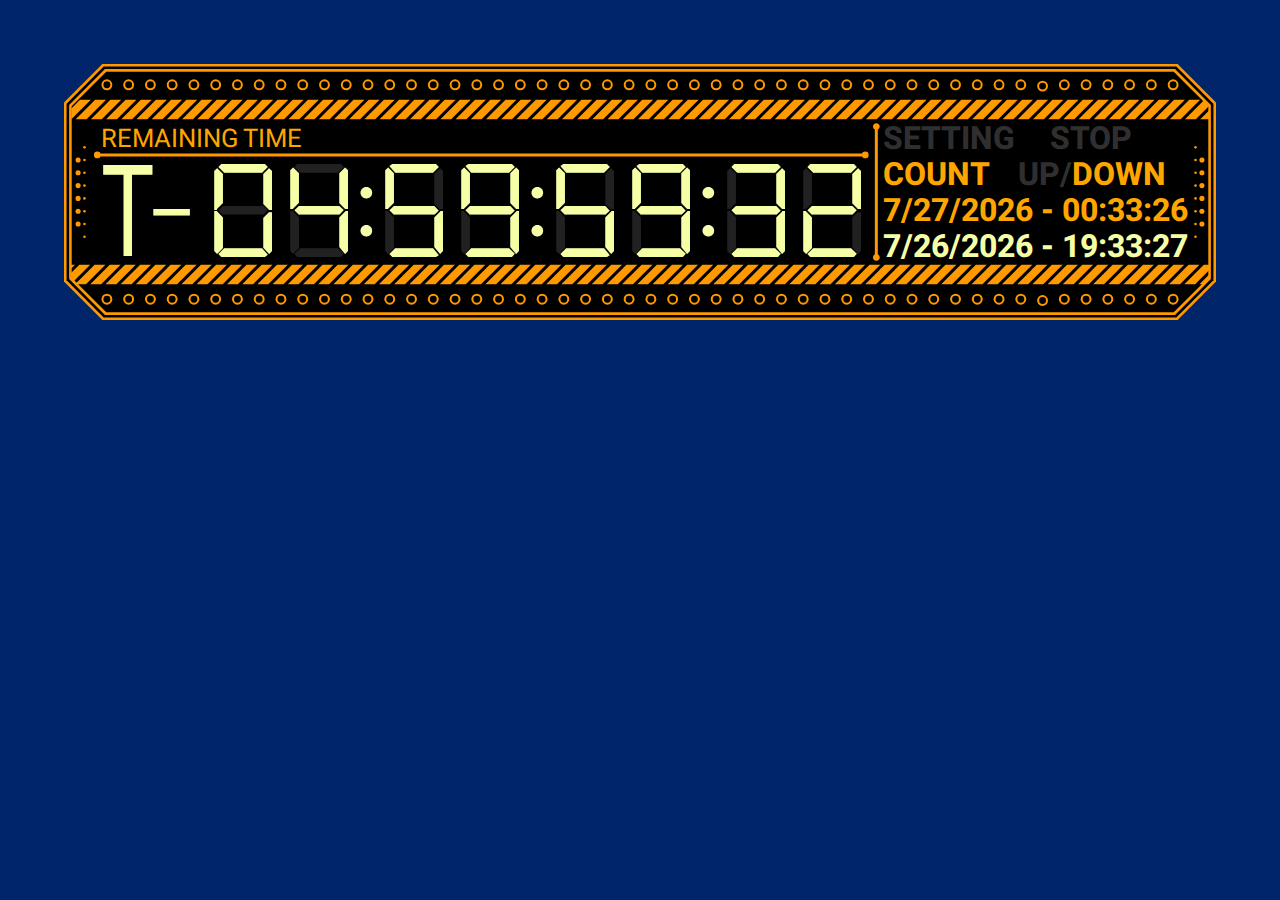
<file: index.html>
<!DOCTYPE html>
<html>

<head>
    <title>86 Timer - Control</title>
    <link rel="stylesheet" href="control.css">
    <script src="control.js"></script>
</head>

<body onload="onLoad()">
    <div class="timer_box" id="box">
        <div class="text_re_time">REMAINING TIME</div>
        <div class="text_time_t">T</div>
        <div class="text_time_pm" id="pm">−</div>
        <div class="text_time" id="time">00:00:00:00</div>
        <div class="text_time seg_back">88:88:88:88</div>
        <div class="text_setting" id="setting">SETTING</div>
        <div class="text_stop" id="stop">STOP</div>
        <div class="text_count">COUNT</div>
        <div class="text_ud"><span class="" id="up">UP</span>/<span class="text_enable" id="down">DOWN</span></div>
        <div class="text_tr_time" id="time_tr">1/1/2000 - 00:00:00</div>
        <div class="text_now_time" id="time_now">1/1/2000 - 00:00:00</div>
        <audio muted id="audio">
            <source src="sound.mp3">
            <source src="sound.wav">
        </audio>
        <div class="setting hide" id="w_setting">
            <form id="setting_form" method="" action="" onsubmit="clickSubmitSetting();return false;">
                <label for="trDate">Target date:</label>
                <input type="date" class="input" id="trDate" required pattern="\d{4}-\d{2}-\d{2}"><br>
                <label for="trTime">Target time:</label>
                <input type="time" class="input" id="trTime" required step="1"><br>
                <input type="reset" onclick="settingCancel()">
                <input type="submit" class="ok" value="OK">
            </form><br>
            <input type="text" id="frameUrl" name="frameUrl" value="" disabled> <a id="frameLink" href="airframe.html">Open Airframe</a>
        </div>
    </div>
</body>

</html>
</file>
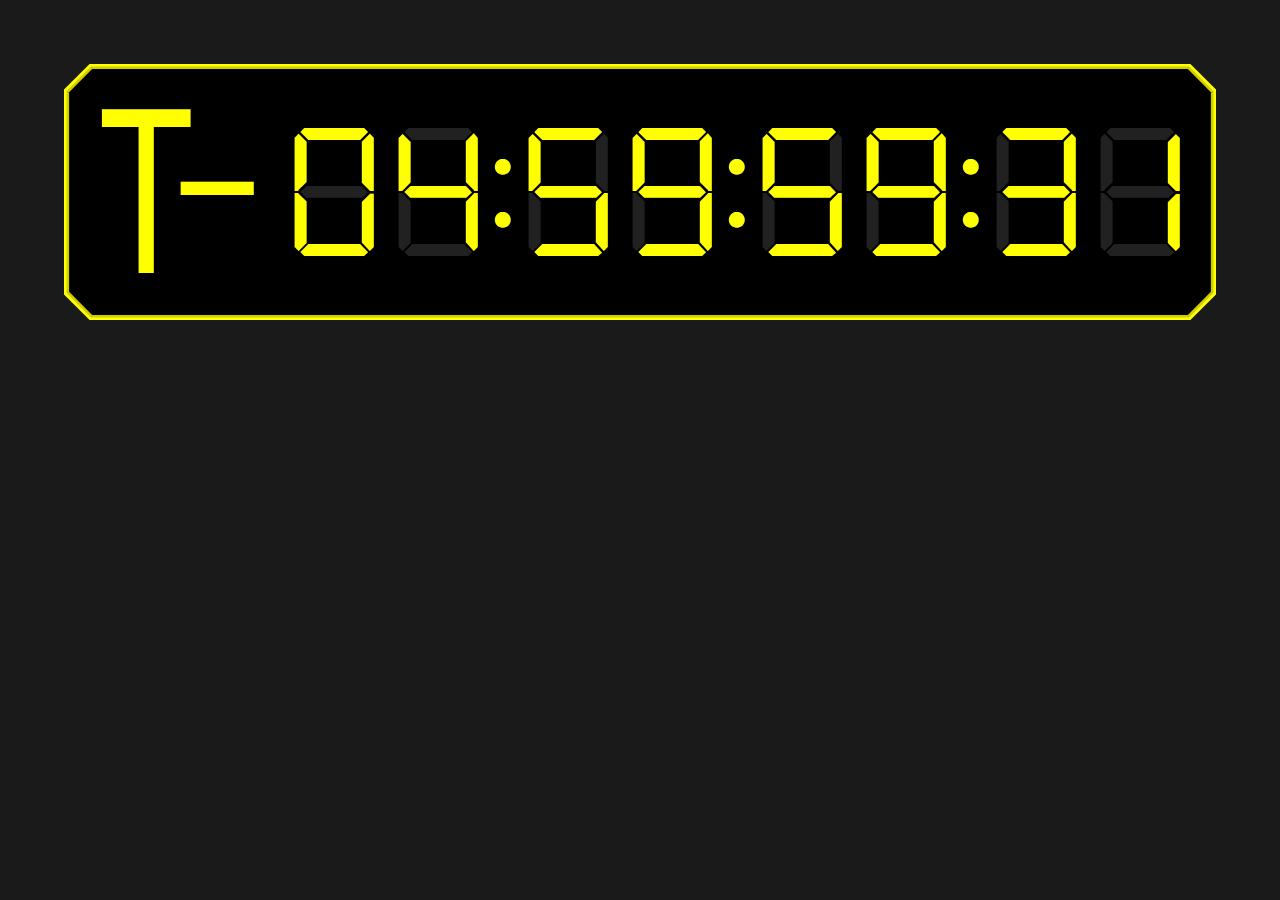
<file: airframe.html>
<!DOCTYPE html>
<html>

<head>
    <title>86 Timer - Airframe</title>
    <link rel="stylesheet" href="airframe.css">
    <script src="airframe.js"></script>
</head>

<body onload="onLoad()">
    <div class="timer_box" id="box">
        <div class="text_time_t">T</div>
        <div class="text_time_pm" id="pm">−</div>
        <div class="text_time" id="time">00:00:00:00</div>
        <div class="text_time seg_back">88:88:88:88</div>
    </div>
</body>

</html>
</file>
<file: control.css>
body {
    background-color: #002569;
    color: white;
}

.timer_box {
    background-image: url("control.svg");
    background-size: contain;
    width: 90vw;
    height: 20vw;
    margin: auto;
    margin-top: 5vw;
}

.text_re_time {
    position: absolute;
    color: orange;
    font-family: "heebo";
    font-size: 2vw;
    margin-top: 4.4vw;
    margin-left: 2.9vw;
}

.text_time {
    position: absolute;
    color: #f6ffa6;
    margin-top: 7.5vw;
    margin-left: 11vw;
    font-size: 7.3vw;
    font-family: "seven-seg";
    z-index: 2;
}

.color_down {
    color: #cbe6ff;
}

.seg_back {
    color: rgba(255, 255, 255, 0.13);
    z-index: 1;
}

.text_time_t {
    color: #f6ffa6;
    font-family: "heebo";
    margin-top: 4.5vw;
    margin-left: 2vw;
    font-size: 10vw;
    transform: scale(0.7, 1);
    position: absolute;
}

.text_time_pm {
    color: #f6ffa6;
    font-family: "heebo";
    margin-top: 6.7vw;
    margin-left: 6.4vw;
    font-size: 7vw;
    position: absolute;
}

.text_setting {
    color: rgba(255, 255, 255, 0.2);
    font-family: "heebo";
    margin-top: 4vw;
    margin-left: 64vw;
    font-size: 2.5vw;
    font-weight: bold;
    position: absolute;
}

.text_stop {
    color: rgba(255, 255, 255, 0.2);
    font-family: "heebo";
    margin-top: 4vw;
    margin-left: 77vw;
    font-size: 2.5vw;
    font-weight: bold;
    position: absolute;
}

.text_count {
    color: orange;
    font-family: "heebo";
    margin-top: 6.8vw;
    margin-left: 64vw;
    font-size: 2.5vw;
    font-weight: bold;
    position: absolute;
}

.text_ud {
    color: rgba(255, 255, 255, 0.2);
    font-family: "heebo";
    margin-top: 6.8vw;
    margin-left: 74.5vw;
    font-size: 2.5vw;
    font-weight: bold;
    position: absolute;
}

.text_tr_time {
    color: orange;
    font-family: "heebo";
    margin-top: 9.6vw;
    margin-left: 64vw;
    font-size: 2.5vw;
    font-weight: bold;
    position: absolute;
}

.text_now_time {
    color: #f6ffa6;
    font-family: "heebo";
    margin-top: 12.4vw;
    margin-left: 64vw;
    font-size: 2.5vw;
    font-weight: bold;
    position: absolute;
}

.text_enable {
    color: orange;
}

.setting {
    width: 60vw;
    height: 70vh;
    margin: 0 15vw;
    font-weight: bold;
    font-size: 5vmin;
    position: absolute;
    background-color: #002569;
    z-index: 3;
    border: solid;
}

.ok {
    margin-left: 5vw;
}

.hide {
    display: none;
}

a:link,
a:visited {
    color: white;
}

a:hover{
    color: yellow;
}

@font-face {
    font-family: 'seven-seg';
    src: url('./fonts/dseg/classic7/regular.woff') format('woff'),
        url('./fonts/dseg/classic7/regular.ttf') format('truetype');
}

@font-face {
    font-family: 'heebo';
    src: url('./fonts/heebo/heebo.ttf') format('truetype');
}
</file>
<file: airframe.css>
body {
    background-color: #000000e5;
    color: white;
}

.timer_box {
    background-image: url("airframe.svg");
    background-size: contain;
    width: 90vw;
    height: 20vw;
    margin: auto;
    margin-top: 5vw;
}

.text_time_t {
    color: yellow;
    font-family: "heebo";
    margin-left: 1vw;
    font-size: 18vw;
    transform: scale(0.7, 1) translate(0, -2.5vw);
    position: absolute;
}

.text_time_pm {
    color: yellow;
    font-family: "heebo";
    margin-left: 8vw;
    font-size: 14vw;
    position: absolute;
}

.text_time {
    position: absolute;
    color: yellow;
    margin-top: 4.5vw;
    margin-left: 17vw;
    font-size: 10vw;
    font-family: "seven-seg";
    z-index: 2;
}

.seg_back {
    color: rgba(255, 255, 255, 0.13);
    z-index: 1;
}

@font-face {
    font-family: 'seven-seg';
    src: url('./fonts/dseg/classic7/regular.woff') format('woff'),
        url('./fonts/dseg/classic7/regular.ttf') format('truetype');
}

@font-face {
    font-family: 'heebo';
    src: url('./fonts/heebo/heebo.ttf') format('truetype');
}
</file>
